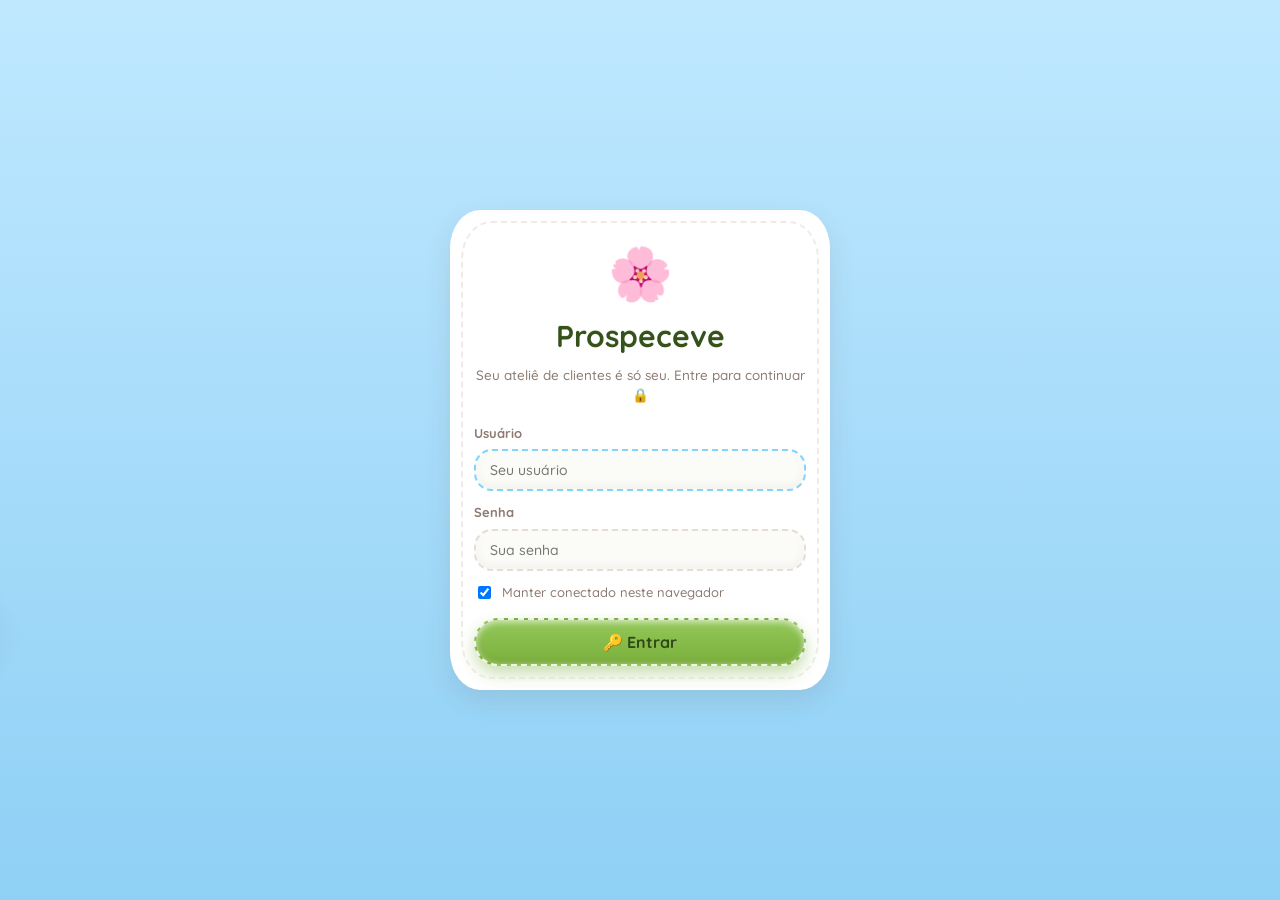
<file: index.html>
<!DOCTYPE html>
<html lang="pt-BR">
<head>
  <meta charset="UTF-8" />
  <meta name="viewport" content="width=device-width, initial-scale=1.0" />
  <meta name="description" content="Prospeceve — CRM fofinho para gestão de clientes, projetos e financeiro de desenvolvimento web." />
  <title>Prospeceve — Seu ateliê de clientes</title>

  <!-- Tipografia arredondada e amigável (carrega da web quando houver internet; há fallback do sistema) -->
  <link rel="preconnect" href="https://fonts.googleapis.com" />
  <link rel="preconnect" href="https://fonts.gstatic.com" crossorigin />
  <link href="https://fonts.googleapis.com/css2?family=Quicksand:wght@400;500;600;700&family=Nunito:wght@400;600;700;800&display=swap" rel="stylesheet" />

  <!-- CSS modular -->
  <link rel="stylesheet" href="css/style.css" />
  <link rel="stylesheet" href="css/components.css" />
  <link rel="stylesheet" href="css/animations.css" />
  <link rel="stylesheet" href="css/responsive.css" />
</head>
<body>

  <!-- ======================= TELA DE LOGIN ======================= -->
  <div id="login-screen" class="login-screen">
    <div class="login-sky">
      <span class="cloud cloud--1"></span>
      <span class="cloud cloud--2"></span>
      <span class="cloud cloud--3"></span>
    </div>
    <form id="login-form" class="login-card cushion" autocomplete="off">
      <div class="login-card__logo">🌸</div>
      <h1 class="login-card__title">Prospeceve</h1>
      <p class="login-card__sub">Seu ateliê de clientes é só seu. Entre para continuar 🔒</p>

      <div class="form-field form-field--full">
        <label for="login-user">Usuário</label>
        <input class="input" id="login-user" name="username" placeholder="Seu usuário" autocomplete="username" required>
      </div>
      <div class="form-field form-field--full">
        <label for="login-pass">Senha</label>
        <input class="input" id="login-pass" name="password" type="password" placeholder="Sua senha" autocomplete="current-password" required>
      </div>

      <label class="login-card__remember">
        <input type="checkbox" id="login-remember" checked> Manter conectado neste navegador
      </label>

      <p class="login-card__error" id="login-error" hidden>🙈 Usuário ou senha incorretos. Tente de novo!</p>

      <button type="submit" class="pill-btn pill-btn--green login-card__submit">🔑 Entrar</button>
    </form>
  </div>

  <!-- ======================= TELA DE CARREGAMENTO ======================= -->
  <div id="loading-screen" class="loading-screen" aria-hidden="true" hidden>
    <div class="loading-sky">
      <span class="cloud cloud--1"></span>
      <span class="cloud cloud--2"></span>
      <span class="cloud cloud--3"></span>
      <span class="cloud cloud--4"></span>
    </div>

    <div class="loading-content">
      <div class="loading-logo">🌸</div>
      <h1 class="loading-title">Prospeceve</h1>
      <p class="loading-message">Preparando seu espaço de trabalho…</p>
      <div class="loading-bar">
        <div class="loading-bar__fill" id="loading-bar-fill"></div>
      </div>
      <span class="loading-percent" id="loading-percent">0%</span>
    </div>
  </div>

  <!-- ======================= APLICAÇÃO ======================= -->
  <div id="app" class="app" hidden>

    <!-- ---------- MENU LATERAL (tecido costurado) ---------- -->
    <aside class="sidebar" id="sidebar" aria-label="Menu principal">
      <div class="sidebar__brand">
        <span class="sidebar__flower">🌷</span>
        <span class="sidebar__brand-name">Prospeceve</span>
        <button type="button" class="sidebar__collapse-btn" id="sidebar-collapse-btn"
          aria-label="Recolher menu" title="Recolher menu">«</button>
      </div>

      <nav class="sidebar__nav" aria-label="Navegação">
        <a class="nav-item" href="#/dashboard" data-route="dashboard">
          <span class="nav-item__icon">🏠</span><span class="nav-item__label">Dashboard</span>
        </a>
        <a class="nav-item" href="#/clientes" data-route="clientes">
          <span class="nav-item__icon">🧵</span><span class="nav-item__label">Clientes</span>
        </a>
        <a class="nav-item" href="#/projetos" data-route="projetos">
          <span class="nav-item__icon">🌼</span><span class="nav-item__label">Projetos</span>
        </a>
        <a class="nav-item" href="#/financeiro" data-route="financeiro">
          <span class="nav-item__icon">🪙</span><span class="nav-item__label">Financeiro</span>
        </a>
        <a class="nav-item" href="#/calendario" data-route="calendario">
          <span class="nav-item__icon">📅</span><span class="nav-item__label">Calendário</span>
        </a>
        <a class="nav-item" href="#/relatorios" data-route="relatorios">
          <span class="nav-item__icon">📋</span><span class="nav-item__label">Relatórios</span>
        </a>
        <a class="nav-item" href="#/arquivos" data-route="arquivos">
          <span class="nav-item__icon">☁️</span><span class="nav-item__label">Arquivos</span>
        </a>
        <a class="nav-item" href="#/configuracoes" data-route="configuracoes">
          <span class="nav-item__icon">⚙️</span><span class="nav-item__label">Configurações</span>
        </a>
      </nav>
    </aside>

    <!-- ---------- CONTEÚDO ---------- -->
    <div class="main">

      <!-- Topo em formato de nuvem -->
      <header class="topbar">
        <button class="icon-btn topbar__menu" id="menu-toggle" aria-label="Abrir menu">☰</button>

        <div class="search">
          <span class="search__icon" aria-hidden="true">🔍</span>
          <input class="search__input" id="global-search" type="search"
                 placeholder="Pesquisar clientes, projetos, cidade…" aria-label="Pesquisar" autocomplete="off" />
          <div class="search__results" id="search-results" hidden></div>
        </div>

        <div class="topbar__actions">
          <button class="pill-btn pill-btn--yellow" id="btn-new-client">
            <span aria-hidden="true">＋</span> Novo cliente
          </button>

          <button class="icon-btn icon-btn--soft" id="btn-notifications" aria-label="Notificações">
            🔔<span class="badge" id="notif-badge" hidden>0</span>
          </button>
          <div class="notif-panel" id="notif-panel" hidden></div>

          <button class="icon-btn icon-btn--soft" id="btn-theme" aria-label="Alternar tema">🌙</button>

          <button class="profile" id="btn-profile" aria-label="Perfil">
            <span class="profile__avatar" id="profile-avatar">EU</span>
            <span class="profile__name" id="profile-name">Você</span>
          </button>
        </div>
      </header>

      <!-- Onde cada tela é injetada pela SPA -->
      <main class="content" id="app-content" tabindex="-1">
        <!-- renderizado por router.js -->
      </main>
    </div>

    <!-- Overlay do menu no mobile -->
    <div class="overlay" id="overlay" hidden></div>
  </div>

  <!-- ---------- Raiz de modais e toasts ---------- -->
  <div id="modal-root"></div>
  <div id="toast-root" class="toast-root" aria-live="polite" aria-atomic="true"></div>

  <!-- ======================= JAVASCRIPT MODULAR (ordem importa) ======================= -->
  <script src="js/utils.js"></script>
  <script src="js/storage.js"></script>
  <script src="js/auth.js"></script>
  <script src="js/notifications.js"></script>
  <script src="js/dashboard.js"></script>
  <script src="js/clients.js"></script>
  <script src="js/projects.js"></script>
  <script src="js/financial.js"></script>
  <script src="js/calendar.js"></script>
  <script src="js/reports.js"></script>
  <script src="js/files.js"></script>
  <script src="js/settings.js"></script>
  <script src="js/router.js"></script>
  <script src="js/app.js"></script>
</body>
</html>
</file>
<file: css/style.css>
/* =====================================================================
   Prospeceve · style.css
   Base, tokens de design, fundo de céu, texturas de feltro,
   layout geral, menu lateral e barra superior (nuvem).
   Estética: plush / felt / kawaii · pastel · costuras · nuvens · flores
   ===================================================================== */

/* ---------------------------------------------------------------
   1. TOKENS  (variáveis de cor, sombra, raio e espaçamento)
   --------------------------------------------------------------- */
:root {
  /* Paleta pastel (baseada na referência) */
  --sky-1:        #cdeeff;
  --sky-2:        #a9def8;
  --cloud:        #fbfbf7;
  --cloud-soft:   #f1f1f1;

  --green:        #8bc34a;
  --green-deep:   #7bb03d;
  --green-felt:   #93c85a;

  /* Cor de destaque (menu lateral, botão principal, barras de progresso).
     Trocável em Configurações → Aparência. Padrão = tema verde. */
  --accent-felt:  var(--green-felt);
  --accent-deep:  var(--green-deep);
  --accent-text:  #2f4a16;
  --accent-text-strong: #35521a;

  --yellow:       #ffd54f;
  --yellow-deep:  #f4c430;
  --yellow-soft:  #fff9c4;

  --pink:         #f48fb1;
  --pink-soft:    #ffd7e6;
  --blue:         #81d4fa;
  --blue-soft:    #d5f0ff;
  --orange:       #ffb877;
  --lilac:        #cbb6f0;

  --brown:        #5d4037;      /* texto principal (linha de costura escura) */
  --ink:          #5d4037;
  --ink-soft:     #8d7a70;
  --line:         #e6ded6;

  /* Sombras acolchoadas */
  --shadow-soft:  0 8px 22px rgba(93, 64, 55, .10);
  --shadow-card:  0 10px 26px rgba(93, 64, 55, .12);
  --shadow-lift:  0 16px 34px rgba(93, 64, 55, .16);
  --shadow-inset: inset 0 2px 6px rgba(255,255,255,.7), inset 0 -3px 8px rgba(93,64,55,.06);

  /* Raios (nada quadrado) */
  --r-sm: 12px;
  --r-md: 18px;
  --r-lg: 26px;
  --r-xl: 34px;
  --r-pill: 999px;

  /* Espaçamento */
  --sp-1: 6px;  --sp-2: 10px; --sp-3: 16px;
  --sp-4: 22px; --sp-5: 30px; --sp-6: 42px;

  --sidebar-w: 236px;
  --topbar-h: 86px;

  --font: 'Quicksand', 'Nunito', 'Poppins', system-ui, -apple-system, "Segoe UI", sans-serif;

  /* Borda "de nuvem": pílula suave e uniforme nos 4 lados, com friso interno pontilhado (bordado) */
  --cloud-radius: 30px / 38px;
  --stitch: 2px dashed var(--line);

  /* Curva de easing fluida, usada nas transições do site inteiro */
  --ease: cubic-bezier(.22, 1, .36, 1);
}

/* Tema escuro suave (ainda fofo, "céu de anoitecer") */
body.theme-dark {
  --sky-1:      #3a4a6b;
  --sky-2:      #556089;
  --cloud:      #3f3552;
  --cloud-soft: #4a4060;
  --ink:        #f4eefb;
  --ink-soft:   #cbbfe0;
  --line:       #5a4f72;
  --brown:      #f4eefb;
  --green:      #86c25a;
  --shadow-soft: 0 8px 22px rgba(0,0,0,.35);
  --shadow-card: 0 10px 26px rgba(0,0,0,.4);
}

/* Temas de cor de destaque — trocáveis em Configurações → Aparência.
   Mudam o menu lateral, o botão principal e as barras de progresso. */
body.theme-accent-pink {
  --accent-felt: #f7b3cf; --accent-deep: #e2789f;
  --accent-text: #7a2b46; --accent-text-strong: #7a2b46;
}
body.theme-accent-blue {
  --accent-felt: #8fd4f5; --accent-deep: #4fa8d8;
  --accent-text: #1c4f66; --accent-text-strong: #1c4f66;
}
body.theme-accent-lilac {
  --accent-felt: #d3b6f0; --accent-deep: #a878d6;
  --accent-text: #4a2e6b; --accent-text-strong: #4a2e6b;
}

/* ---------------------------------------------------------------
   2. RESET LEVE
   --------------------------------------------------------------- */
*, *::before, *::after { box-sizing: border-box; }
html, body { height: 100%; }
body {
  margin: 0;
  font-family: var(--font);
  color: var(--ink);
  font-weight: 500;
  line-height: 1.5;
  -webkit-font-smoothing: antialiased;
  background:
    radial-gradient(1200px 600px at 15% -10%, #ffffff88, transparent 60%),
    linear-gradient(180deg, var(--sky-1) 0%, var(--sky-2) 100%);
  background-attachment: fixed;
  overflow: hidden; /* a rolagem acontece dentro de .content */
}
h1,h2,h3,h4 { margin: 0; font-weight: 700; color: var(--ink); }
button { font-family: inherit; cursor: pointer; }
a { color: inherit; text-decoration: none; }
input, select, textarea { font-family: inherit; }
::-webkit-scrollbar { width: 12px; height: 12px; }
::-webkit-scrollbar-thumb { background: #ffffff9c; border: 3px solid transparent; background-clip: padding-box; border-radius: 999px; }
::-webkit-scrollbar-track { background: transparent; }
:focus-visible { outline: 3px solid var(--blue); outline-offset: 3px; border-radius: 8px; }

/* ---------------------------------------------------------------
   3. LAYOUT
   --------------------------------------------------------------- */
.app { display: flex; height: 100vh; width: 100vw; }
.main { flex: 1; display: flex; flex-direction: column; min-width: 0; height: 100vh; }

.content {
  flex: 1;
  overflow-y: auto;
  padding: var(--sp-4) var(--sp-5) var(--sp-6);
  scroll-behavior: smooth;
}

/* nuvenzinhas decorativas no rodapé de cada tela */
.content::after {
  content: "☁️  🌸  ☁️";
  display: block;
  text-align: center;
  font-size: 20px;
  opacity: .5;
  letter-spacing: 18px;
  padding: var(--sp-5) 0 var(--sp-2);
}

/* ---------------------------------------------------------------
   4. MENU LATERAL  (feltro verde costurado)
   --------------------------------------------------------------- */
.sidebar {
  width: var(--sidebar-w);
  flex-shrink: 0;
  background:
    linear-gradient(180deg, var(--accent-felt), var(--accent-deep));
  border-right: 3px dashed rgba(255,255,255,.55);
  padding: var(--sp-4) var(--sp-3) var(--sp-5);
  display: flex;
  flex-direction: column;
  gap: var(--sp-3);
  box-shadow: var(--shadow-card);
  position: relative;
  z-index: 40;
  transition: width .35s var(--ease), padding .35s var(--ease);
}

.sidebar__brand {
  display: flex; align-items: center; gap: 10px;
  padding: 4px 6px var(--sp-3);
  border-bottom: 2px dashed rgba(255,255,255,.5);
  margin-bottom: var(--sp-2);
}
.sidebar__flower { font-size: 30px; filter: drop-shadow(0 2px 2px rgba(0,0,0,.15)); }
.sidebar__brand-name {
  font-size: 24px; font-weight: 700; color: var(--accent-text-strong);
  text-shadow: 0 1px 0 rgba(255,255,255,.65), 0 -1px 0 rgba(0,0,0,.08);
  white-space: nowrap; overflow: hidden;
  transition: opacity .25s var(--ease);
}
.sidebar__collapse-btn {
  margin-left: auto; flex-shrink: 0;
  width: 26px; height: 26px; border-radius: 50%;
  border: none; background: rgba(255,255,255,.4); color: var(--accent-text-strong);
  font-weight: 700; cursor: pointer; display: grid; place-items: center;
  transition: background .25s var(--ease), transform .25s var(--ease);
}
.sidebar__collapse-btn:hover { background: rgba(255,255,255,.7); }

/* ---------- Modo compacto (menu recolhido, só ícones) ---------- */
.app.sidebar-compact .sidebar { width: 82px; padding-left: var(--sp-2); padding-right: var(--sp-2); }
.app.sidebar-compact .sidebar__brand { justify-content: center; }
.app.sidebar-compact .sidebar__brand-name,
.app.sidebar-compact .nav-item__label { display: none; }
.app.sidebar-compact .sidebar__collapse-btn { margin-left: 0; transform: rotate(180deg); }
.app.sidebar-compact .nav-item { justify-content: center; padding: 12px; }
.app.sidebar-compact .nav-item__icon { margin: 0; }

.sidebar__nav { display: flex; flex-direction: column; gap: 10px; flex: 1; }

.nav-item {
  display: flex; align-items: center; gap: 12px;
  padding: 12px 16px;
  border-radius: var(--r-pill);
  color: var(--accent-text-strong);
  font-weight: 600; font-size: 16px;
  background: rgba(255,255,255,.14);
  border: 2px dashed transparent;
  transition: transform .35s var(--ease), background .35s var(--ease), box-shadow .35s var(--ease), border-color .35s var(--ease);
}
.nav-item__icon {
  font-size: 20px;
  width: 30px; height: 30px;
  display: grid; place-items: center;
  background: #ffffffcc;
  border-radius: 50%;
  box-shadow: 0 3px 6px rgba(0,0,0,.12);
  flex-shrink: 0;
}
.nav-item:hover {
  background: rgba(255,255,255,.32);
  border-color: rgba(255,255,255,.6);
  transform: translateX(4px);
}
.nav-item.is-active {
  background: linear-gradient(180deg, var(--yellow), var(--yellow-deep));
  color: #6a4b00;
  border: 2px dashed #fff;
  box-shadow: 0 8px 16px rgba(244,196,48,.45), var(--shadow-inset);
  transform: translateX(2px);
}

.sidebar__foot { text-align: center; font-size: 22px; letter-spacing: 6px; opacity: .85; }

/* ---------------------------------------------------------------
   5. BARRA SUPERIOR  (nuvem branca acolchoada)
   --------------------------------------------------------------- */
.topbar {
  height: var(--topbar-h);
  flex-shrink: 0;
  margin: var(--sp-3) var(--sp-4) 0;
  padding: 0 var(--sp-4);
  display: flex; align-items: center; gap: var(--sp-3);
  background: var(--cloud);
  border: 7px solid #fff;
  border-radius: var(--cloud-radius);
  box-shadow: var(--shadow-card);
  position: relative;
}
.topbar::after {
  content: "";
  position: absolute; inset: 9px;
  border: var(--stitch); border-radius: inherit;
  opacity: .75; pointer-events: none;
}
.topbar__menu { display: none; }

.search { position: relative; flex: 1; max-width: 560px; }
.search__icon {
  position: absolute; left: 18px; top: 50%; transform: translateY(-50%);
  font-size: 16px; opacity: .6;
}
.search__input {
  width: 100%; height: 48px;
  padding: 0 18px 0 44px;
  border-radius: var(--r-pill);
  border: 2px dashed var(--line);
  background: var(--cloud-soft);
  color: var(--ink); font-size: 15px; font-weight: 500;
  box-shadow: var(--shadow-inset);
  transition: border-color .3s var(--ease), box-shadow .3s var(--ease);
}
.search__input::placeholder { color: var(--ink-soft); }
.search__input:focus { outline: none; border-color: var(--blue); }
.search__results {
  position: absolute; top: 56px; left: 0; right: 0;
  background: var(--cloud); border: 5px solid #fff;
  border-radius: 22px; box-shadow: var(--shadow-lift);
  padding: 8px; z-index: 60; max-height: 360px; overflow-y: auto;
}
.search__result {
  display: flex; align-items: center; gap: 10px;
  padding: 10px 12px; border-radius: var(--r-sm); cursor: pointer;
}
.search__result:hover { background: var(--blue-soft); }
.search__result small { color: var(--ink-soft); margin-left: auto; }

.topbar__actions { display: flex; align-items: center; gap: 10px; margin-left: auto; }

.profile {
  display: flex; align-items: center; gap: 10px;
  padding: 6px 14px 6px 6px;
  border-radius: var(--r-pill);
  background: var(--cloud-soft);
  border: 2px dashed var(--line);
  box-shadow: var(--shadow-soft);
  transition: transform .3s var(--ease);
}
.profile:hover { transform: translateY(-2px); }
.profile__avatar {
  width: 40px; height: 40px; border-radius: 50%;
  background: linear-gradient(180deg, var(--pink), #e56f95);
  color: #fff; font-weight: 700; font-size: 14px;
  display: grid; place-items: center;
  box-shadow: 0 3px 8px rgba(0,0,0,.15);
}
.profile__name { font-weight: 600; font-size: 14px; }

/* Painel de notificações */
.notif-panel {
  position: absolute; top: calc(var(--topbar-h) - 6px); right: 120px;
  width: 340px; max-height: 420px; overflow-y: auto;
  background: var(--cloud); border: 5px solid #fff;
  border-radius: 24px; box-shadow: var(--shadow-lift);
  padding: 10px; z-index: 70;
}
.notif-panel h4 { padding: 6px 8px 10px; }
.notif-item {
  display: flex; gap: 10px; align-items: flex-start;
  padding: 10px 12px; border-radius: var(--r-sm);
  background: var(--cloud-soft); margin-bottom: 8px;
}
.notif-item__ico { font-size: 18px; }
.notif-item__txt { font-size: 13px; }
.notif-item__txt small { display: block; color: var(--ink-soft); margin-top: 2px; }
.notif-empty { text-align: center; color: var(--ink-soft); padding: 24px 8px; }

/* Overlay (mobile) */
.overlay {
  position: fixed; inset: 0; background: rgba(93,64,55,.35);
  z-index: 39; backdrop-filter: blur(1px);
}

/* Utilidades */
.hidden { display: none !important; }
[hidden] { display: none !important; }
</file>
<file: css/components.css>
/* =====================================================================
   Prospeceve · components.css
   Componentes reutilizáveis: cartões-almofada, botões costurados,
   formulários, modais, tabelas, badges de status, timeline, checklist.
   ===================================================================== */

/* ---------- Cabeçalho de página ---------- */
.page-head {
  display: flex; align-items: center; gap: 14px;
  margin: var(--sp-4) 0 var(--sp-4);
  flex-wrap: wrap;
}
.page-head__title { font-size: 28px; display: flex; align-items: center; gap: 10px; text-shadow: 0 1px 0 rgba(255,255,255,.7), 0 -1px 0 rgba(93,64,55,.10); }
.page-head__sub { color: var(--ink-soft); font-size: 14px; margin-top: 2px; }
.page-head__spacer { flex: 1; }

/* ---------- Cartão-almofada (base plush) ---------- */
.cushion {
  position: relative;
  background: rgba(255,255,255,.28);
  backdrop-filter: blur(10px);
  -webkit-backdrop-filter: blur(10px);
  border: 2px solid rgba(255,255,255,.55);
  border-radius: var(--cloud-radius);
  box-shadow: var(--shadow-card);
  padding: var(--sp-4);
  transition: background .45s var(--ease), border-color .45s var(--ease),
              box-shadow .45s var(--ease), transform .45s var(--ease);
}
.cushion:hover {
  background: #fff;
  border-color: #fff;
  box-shadow: var(--shadow-lift);
}
/* costura interna pontilhada em volta (efeito bordado) */
.cushion::after {
  content: ""; position: absolute; inset: 9px;
  border: var(--stitch); border-radius: inherit;
  opacity: .6;
  pointer-events: none;
  transition: opacity .45s var(--ease);
}
.cushion:hover::after { opacity: .8; }
.cushion--flat::after { display: none; }

/* Título de seção estilo "nuvem" */
.section-title {
  display: flex; align-items: center; gap: 12px;
  font-size: 20px; margin-bottom: var(--sp-3);
  text-shadow: 0 1px 0 rgba(255,255,255,.7), 0 -1px 0 rgba(93,64,55,.10);
}
.section-title .count-pill {
  margin-left: auto;
  background: var(--yellow); color: #6a4b00;
  border-radius: var(--r-pill); padding: 3px 12px;
  font-size: 14px; font-weight: 700;
  box-shadow: var(--shadow-inset);
}

/* ---------- Grades ---------- */
.grid { display: grid; gap: var(--sp-3); }
.grid--stats { grid-template-columns: repeat(4, 1fr); }
.grid--2 { grid-template-columns: repeat(2, 1fr); }
.grid--3 { grid-template-columns: repeat(3, 1fr); }
.grid--cards { grid-template-columns: repeat(auto-fill, minmax(280px, 1fr)); }

/* ---------- Cartão de estatística ---------- */
.stat {
  position: relative; overflow: visible;
  background: rgba(255,255,255,.26);
  backdrop-filter: blur(10px);
  -webkit-backdrop-filter: blur(10px);
  border-radius: var(--cloud-radius);
  padding: 20px 20px 18px;
  box-shadow: var(--shadow-card);
  border: 2px solid rgba(255,255,255,.55);
  transition: background .45s var(--ease), border-color .45s var(--ease),
              transform .45s var(--ease), box-shadow .45s var(--ease);
}
.stat::after {
  content: ""; position: absolute; inset: 8px;
  border: var(--stitch); border-radius: inherit;
  opacity: .55; pointer-events: none;
  transition: opacity .45s var(--ease);
}
.stat:hover {
  background: #fff; border-color: #fff;
  transform: translateY(-4px); box-shadow: var(--shadow-lift);
}
.stat:hover::after { opacity: .75; }
.stat__ico {
  width: 46px; height: 46px; border-radius: 50%;
  display: grid; place-items: center; font-size: 22px;
  box-shadow: 0 4px 10px rgba(0,0,0,.12), var(--shadow-inset);
  margin-bottom: 10px;
}
.stat__value { font-size: 28px; font-weight: 700; line-height: 1; }
.stat__label { color: var(--ink-soft); font-size: 13px; margin-top: 6px; font-weight: 600; }
.stat--green  .stat__ico { background: var(--green); }
.stat--yellow .stat__ico { background: var(--yellow); }
.stat--pink   .stat__ico { background: var(--pink); }
.stat--blue   .stat__ico { background: var(--blue); }
.stat--orange .stat__ico { background: var(--orange); }
.stat--lilac  .stat__ico { background: var(--lilac); }

/* ---------- Botões ---------- */
.pill-btn {
  display: inline-flex; align-items: center; gap: 8px;
  border: 2px dashed rgba(255,255,255,.85);
  border-radius: var(--r-pill);
  padding: 11px 20px; font-weight: 700; font-size: 14px;
  color: #6a4b00; background: linear-gradient(180deg, var(--yellow), var(--yellow-deep));
  box-shadow: 0 8px 16px rgba(244,196,48,.4), var(--shadow-inset);
  transition: transform .3s var(--ease), box-shadow .3s var(--ease), filter .3s var(--ease);
  position: relative; overflow: hidden;
}
.pill-btn:hover { transform: translateY(-2px); filter: brightness(1.03); }
.pill-btn:active { transform: translateY(1px) scale(.98); }
.pill-btn--green { background: linear-gradient(180deg, var(--accent-felt), var(--accent-deep)); color: var(--accent-text); box-shadow: 0 8px 16px rgba(123,176,61,.4), var(--shadow-inset); }
.pill-btn--pink  { background: linear-gradient(180deg, var(--pink), #e56f95); color:#fff; box-shadow: 0 8px 16px rgba(244,143,177,.4), var(--shadow-inset); }
.pill-btn--blue  { background: linear-gradient(180deg, var(--blue), #59bfef); color:#0c4f6b; box-shadow: 0 8px 16px rgba(129,212,250,.4), var(--shadow-inset); }
.pill-btn--ghost { background: var(--cloud); color: var(--ink); border: 2px dashed var(--line); box-shadow: var(--shadow-soft); }
.pill-btn--sm { padding: 8px 14px; font-size: 13px; }
.pill-btn--danger { background: linear-gradient(180deg,#ff9a9a,#f27272); color:#fff; box-shadow: 0 8px 16px rgba(242,114,114,.4), var(--shadow-inset); }

.icon-btn {
  width: 48px; height: 48px; border-radius: 50%;
  display: grid; place-items: center; font-size: 20px;
  border: 2px dashed var(--line); background: var(--cloud);
  box-shadow: var(--shadow-soft); position: relative;
  transition: transform .3s var(--ease);
  color: var(--ink);
}
.icon-btn:hover { transform: translateY(-2px); }
.icon-btn:active { transform: scale(.94); }
.icon-btn--soft { background: var(--cloud-soft); }

.badge {
  position: absolute; top: -4px; right: -4px;
  min-width: 20px; height: 20px; padding: 0 5px;
  background: var(--pink); color: #fff; font-size: 11px; font-weight: 700;
  border-radius: 999px; display: grid; place-items: center;
  border: 2px solid var(--cloud);
}

/* ---------- Badges de status ---------- */
.status {
  display: inline-flex; align-items: center; gap: 5px;
  padding: 4px 12px; border-radius: var(--r-pill);
  font-size: 12px; font-weight: 700;
  border: 2px dashed transparent;
}
.status--novo        { background: var(--blue-soft);  color:#1c6f96; }
.status--contato     { background: #e5e0ff;           color:#5a4bb0; }
.status--negociacao  { background: var(--yellow-soft);color:#9a7b00; }
.status--proposta    { background: #ffe6cc;           color:#b56a1a; }
.status--aceita      { background: #d9f2c4;           color:#4c7a1e; }
.status--recusada    { background: #ffd7d7;           color:#b23c3c; }
.status--producao    { background: #d5f0ff;           color:#1c6f96; }
.status--conteudo    { background: #fff0d0;           color:#a07400; }
.status--aprovacao   { background: #eadcff;           color:#6a44c0; }
.status--publicado   { background: #d9f2c4;           color:#4c7a1e; }
.status--finalizado  { background: var(--green);      color:#2f4a16; }
.status--perdido     { background: #e9e2dd;           color:#7a6a60; }

.status--pago        { background:#d9f2c4; color:#4c7a1e; }
.status--pendente    { background:var(--yellow-soft); color:#9a7b00; }
.status--atrasado    { background:#ffd7d7; color:#b23c3c; }

/* ---------- Tabelas ---------- */
.table-wrap { overflow-x: auto; }
.p-table { width: 100%; border-collapse: separate; border-spacing: 0 8px; }
.p-table th {
  text-align: left; font-size: 12px; color: var(--ink-soft);
  text-transform: uppercase; letter-spacing: .04em; padding: 4px 14px; font-weight: 700;
}
.p-table td {
  background: var(--cloud); padding: 14px;
  border-top: 2px dashed var(--line); border-bottom: 2px dashed var(--line);
  font-size: 14px; vertical-align: middle;
}
.p-table tr td:first-child { border-left: 2px dashed var(--line); border-radius: var(--r-md) 0 0 var(--r-md); }
.p-table tr td:last-child  { border-right: 2px dashed var(--line); border-radius: 0 var(--r-md) var(--r-md) 0; }
.p-table tbody tr { transition: transform .25s var(--ease), background .25s var(--ease); }
.p-table tbody tr:hover td { background: var(--blue-soft); }
.row-actions { display: flex; gap: 6px; justify-content: flex-end; }
.mini-btn {
  border: 2px dashed var(--line); background: var(--cloud-soft);
  border-radius: var(--r-pill); padding: 5px 12px; font-size: 12px; font-weight: 700;
  color: var(--ink); transition: transform .25s var(--ease), background .25s var(--ease);
}
.mini-btn:hover { transform: translateY(-1px); background: var(--yellow-soft); }
.mini-btn--danger:hover { background:#ffd7d7; }

/* ---------- Cartão de cliente / projeto ---------- */
.entity-card {
  position: relative;
  background: rgba(255,255,255,.26);
  backdrop-filter: blur(10px);
  -webkit-backdrop-filter: blur(10px);
  border: 2px solid rgba(255,255,255,.55); border-radius: var(--cloud-radius);
  padding: var(--sp-3); box-shadow: var(--shadow-card);
  transition: background .45s var(--ease), border-color .45s var(--ease),
              transform .45s var(--ease), box-shadow .45s var(--ease);
  display: flex; flex-direction: column; gap: 10px;
}
.entity-card::after {
  content: ""; position: absolute; inset: 8px;
  border: var(--stitch); border-radius: inherit;
  opacity: .55; pointer-events: none;
  transition: opacity .45s var(--ease);
}
.entity-card:hover {
  background: #fff; border-color: #fff;
  transform: translateY(-4px); box-shadow: var(--shadow-lift);
}
.entity-card:hover::after { opacity: .75; }
.entity-card__top { display: flex; align-items: center; gap: 12px; }
.entity-card__avatar {
  width: 48px; height: 48px; border-radius: 50%; flex-shrink: 0;
  display: grid; place-items: center; font-weight: 700; color:#fff; font-size: 16px;
  background: linear-gradient(180deg, var(--blue), #59bfef);
  box-shadow: var(--shadow-inset);
}
.entity-card__name { font-weight: 700; font-size: 16px; }
.entity-card__meta { color: var(--ink-soft); font-size: 13px; }
.entity-card__row { display: flex; align-items: center; gap: 8px; font-size: 13px; color: var(--ink-soft); }
.entity-card__foot { display:flex; align-items:center; gap:8px; margin-top: auto; padding-top: 6px; }
.entity-card__bar { flex:1; }

/* ---------- Barra de progresso ---------- */
.pbar { height: 14px; border-radius: 999px; background: var(--cloud-soft);
  box-shadow: var(--shadow-inset); overflow: hidden; }
.pbar__fill { height: 100%; border-radius: 999px;
  background: linear-gradient(90deg, var(--accent-felt), var(--accent-deep)); transition: width .5s ease; }
.pbar--blue   .pbar__fill { background: linear-gradient(90deg,#8ed6f8,var(--blue)); }
.pbar--yellow .pbar__fill { background: linear-gradient(90deg,#ffe27a,var(--yellow)); }
.pbar--pink   .pbar__fill { background: linear-gradient(90deg,#ffb0cd,var(--pink)); }
.progress-row { display:flex; align-items:center; gap: 12px; margin-bottom: 12px; }
.progress-row__label { width: 170px; font-size: 14px; font-weight: 600; }
.progress-row__pct { width: 48px; text-align: right; font-weight: 700; }

/* ---------- Toolbar de filtros ---------- */
.toolbar { display: flex; gap: 10px; flex-wrap: wrap; align-items: center; margin-bottom: var(--sp-3); }
.field-inline { display: flex; align-items: center; gap: 6px; }
.select, .input, .textarea {
  border: 2px dashed var(--line); border-radius: var(--r-md);
  background: var(--cloud); color: var(--ink); font-size: 14px; font-weight: 500;
  padding: 10px 14px; box-shadow: var(--shadow-inset);
}
.select:focus, .input:focus, .textarea:focus { outline: none; border-color: var(--blue); }
.textarea { width: 100%; min-height: 84px; resize: vertical; }

/* ---------- Formulários / Modal ---------- */
.modal-backdrop {
  position: fixed; inset: 0; z-index: 100;
  background: rgba(93,64,55,.34); backdrop-filter: blur(2px);
  display: grid; place-items: center; padding: 20px;
}
.modal {
  position: relative;
  width: min(760px, 100%); max-height: 90vh; overflow-y: auto;
  background: var(--cloud);
  border-radius: var(--cloud-radius); border: 7px solid #fff;
  box-shadow: var(--shadow-lift); padding: var(--sp-4) var(--sp-5) var(--sp-5);
}
.modal--wide { width: min(940px, 100%); }
.modal__head { display: flex; align-items: center; gap: 10px; margin-bottom: var(--sp-3); }
.modal__title { font-size: 22px; text-shadow: 0 1px 0 rgba(255,255,255,.7), 0 -1px 0 rgba(93,64,55,.10); }
.modal__close {
  margin-left: auto; width: 40px; height: 40px; border-radius: 50%;
  border: 2px dashed var(--line); background: var(--cloud-soft); font-size: 18px;
}
.modal__close:hover { background: #ffd7d7; }

.form-grid { display: grid; grid-template-columns: repeat(2, 1fr); gap: 14px; }
.form-grid--3 { grid-template-columns: repeat(3, 1fr); }
.form-field { display: flex; flex-direction: column; gap: 6px; }
.form-field label { font-size: 13px; font-weight: 700; color: var(--ink-soft); }
.form-field .input, .form-field .select, .form-field .textarea { width: 100%; }
.form-field--full { grid-column: 1 / -1; }
.form-actions { display: flex; gap: 10px; justify-content: flex-end; margin-top: var(--sp-4); }
.form-subtitle { grid-column: 1/-1; font-weight: 700; color: var(--ink); margin-top: 8px;
  display:flex; align-items:center; gap: 8px; }

/* ---------- Timeline de projeto ---------- */
.timeline { display: flex; flex-direction: column; gap: 4px; }
.tl-step {
  display: grid; grid-template-columns: 34px 1fr auto; gap: 12px; align-items: center;
  padding: 12px 14px; border-radius: var(--r-md);
  background: var(--cloud); border: 2px dashed var(--line); margin-bottom: 8px;
}
.tl-step__dot {
  width: 30px; height: 30px; border-radius: 50%;
  display: grid; place-items: center; font-size: 15px;
  background: var(--cloud-soft); box-shadow: var(--shadow-inset);
}
.tl-step.is-done  .tl-step__dot { background: var(--green); color:#fff; }
.tl-step.is-doing .tl-step__dot { background: var(--yellow); }
.tl-step__name { font-weight: 700; }
.tl-step__meta { font-size: 12px; color: var(--ink-soft); }

/* ---------- Checklist ---------- */
.check-grid { display: grid; grid-template-columns: repeat(auto-fill, minmax(190px,1fr)); gap: 10px; }
.check-item {
  display: flex; align-items: center; gap: 10px;
  padding: 10px 14px; border-radius: var(--r-md);
  background: var(--cloud-soft); border: 2px dashed var(--line);
  cursor: pointer; user-select: none; transition: background .3s var(--ease);
}
.check-item:hover { background: var(--blue-soft); }
.check-item.is-done { background: #eaf7dd; border-color: var(--green); }
.check-box {
  width: 24px; height: 24px; border-radius: 8px; flex-shrink: 0;
  border: 2px dashed var(--ink-soft); display: grid; place-items: center;
  font-size: 14px; color: #fff; background: var(--cloud);
}
.check-item.is-done .check-box { background: var(--green); border-style: solid; border-color: var(--green); }

/* ---------- Estado vazio ---------- */
.empty {
  text-align: center; padding: var(--sp-6) var(--sp-4); color: var(--ink-soft);
}
.empty__emoji { font-size: 52px; display: block; margin-bottom: 10px; }
.empty__title { font-size: 18px; color: var(--ink); font-weight: 700; margin-bottom: 6px; }

/* ---------- Detalhe / ficha ---------- */
.detail-grid { display: grid; grid-template-columns: 300px 1fr; gap: var(--sp-3); align-items: start; }
.info-list { display: grid; gap: 10px; }
.info-list__row { display: flex; gap: 10px; font-size: 14px; }
.info-list__row b { color: var(--ink-soft); min-width: 128px; font-weight: 700; }
.tabs { display: flex; gap: 8px; margin-bottom: var(--sp-3); flex-wrap: wrap; }
.tab {
  padding: 8px 16px; border-radius: var(--r-pill); font-weight: 700; font-size: 14px;
  background: var(--cloud); border: 2px dashed var(--line); color: var(--ink-soft);
}
.tab.is-active { background: var(--yellow); color:#6a4b00; box-shadow: var(--shadow-inset); }

/* Chips */
.chip { display:inline-flex; align-items:center; gap:6px; background: var(--cloud-soft);
  border:2px dashed var(--line); border-radius: var(--r-pill); padding: 4px 12px; font-size:12px; font-weight:700; }

/* ---------- Toasts ---------- */
.toast-root { position: fixed; bottom: 22px; right: 22px; z-index: 200; display:flex; flex-direction:column; gap:10px; }
.toast {
  background: var(--cloud); border: 2px dashed var(--line);
  border-radius: var(--r-md); box-shadow: var(--shadow-lift);
  padding: 12px 18px; font-weight: 600; display:flex; align-items:center; gap:10px;
  min-width: 240px;
}
.toast--ok    { border-color: var(--green); }
.toast--info  { border-color: var(--blue); }
.toast--warn  { border-color: var(--yellow-deep); }
.toast--error { border-color: #f27272; }

/* Calendário */
.cal-head { display:flex; align-items:center; gap: 12px; margin-bottom: var(--sp-3); }
.cal-grid { display: grid; grid-template-columns: repeat(7, 1fr); gap: 8px; }
.cal-dow { text-align:center; font-weight:700; font-size:12px; color: var(--ink-soft); padding: 4px; }
.cal-cell {
  min-height: 92px; border-radius: var(--r-md); background: var(--cloud);
  border: 2px dashed var(--line); padding: 8px; display:flex; flex-direction:column; gap: 4px;
}
.cal-cell.is-out { opacity: .4; }
.cal-cell.is-today { border-color: var(--pink); box-shadow: 0 0 0 2px var(--pink-soft) inset; }
.cal-cell__num { font-weight: 700; font-size: 13px; }
.cal-event { font-size: 11px; font-weight: 700; padding: 2px 6px; border-radius: 8px;
  background: var(--blue-soft); color:#1c6f96; overflow:hidden; text-overflow:ellipsis; white-space:nowrap; }
.cal-event--pay { background: var(--yellow-soft); color:#9a7b00; }
.cal-event--del { background:#d9f2c4; color:#4c7a1e; }
.cal-event--fup { background: var(--pink-soft); color:#b23c73; }

/* ---------- Dashboard: quadros arrastáveis e redimensionáveis ---------- */
.dash-grid {
  display: grid;
  grid-template-columns: repeat(12, 1fr);
  grid-auto-rows: 20px;
  gap: 16px;
  margin-top: 4px;
}
.dash-widget {
  min-width: 0; min-height: 0;
  display: flex; flex-direction: column;
}
.dash-widget__head {
  display: flex; align-items: center; gap: 8px;
  margin: -2px 0 8px; cursor: grab; user-select: none;
  font-weight: 700; font-size: 14px; color: var(--ink);
}
.dash-widget__head:active { cursor: grabbing; }
.dash-widget__drag { opacity: .45; font-size: 14px; }
.dash-widget__remove {
  margin-left: auto; border: none; background: none; cursor: pointer;
  opacity: .4; font-size: 13px; padding: 2px 4px; border-radius: 6px;
  transition: opacity .2s var(--ease), background .2s var(--ease);
}
.dash-widget__remove:hover { opacity: 1; background: #ffd7d7; }
.dash-widget__body { flex: 1; min-height: 0; overflow: auto; }
.dash-widget__resize {
  position: absolute; right: 6px; bottom: 6px; width: 18px; height: 18px;
  cursor: nwse-resize; opacity: .3; z-index: 2;
  background:
    linear-gradient(135deg, transparent 0 40%, var(--ink-soft) 40% 46%, transparent 46% 60%, var(--ink-soft) 60% 66%, transparent 66%);
  transition: opacity .2s var(--ease);
}
.dash-widget__resize:hover { opacity: .8; }
.dash-widget.is-dragging { opacity: .45; }
.dash-widget.is-drop-target { outline: 3px dashed var(--blue); outline-offset: 3px; border-radius: var(--cloud-radius); }
.dash-widget.is-resizing, .dash-widget.is-resizing * { transition: none !important; }

/* variação compacta dos quadros de estatística dentro do sistema de widgets */
.dash-widget .stat { height: 100%; margin: 0; }
.dash-widget .cushion { height: 100%; margin: 0; box-sizing: border-box; }

.dash-add-btn {
  display: flex; flex-direction: column; align-items: center; justify-content: center;
  gap: 6px; height: 100%; min-height: 120px;
  border: 2px dashed var(--line); border-radius: var(--cloud-radius);
  background: rgba(255,255,255,.15); color: var(--ink-soft);
  font-weight: 700; cursor: pointer;
  transition: background .3s var(--ease), border-color .3s var(--ease), color .3s var(--ease);
}
.dash-add-btn:hover { background: #fff; border-color: var(--blue); color: var(--ink); }
.dash-add-btn__ico { font-size: 26px; }

/* modal de escolha de widgets */
.widget-picker { display: grid; grid-template-columns: repeat(2, 1fr); gap: 10px; margin-top: 6px; }
.widget-pick {
  display: flex; align-items: center; gap: 10px;
  padding: 12px; border-radius: var(--r-md); border: 2px dashed var(--line);
  background: var(--cloud-soft); cursor: pointer; text-align: left;
  transition: background .2s var(--ease), transform .2s var(--ease);
}
.widget-pick:hover { background: #fff; transform: translateY(-2px); }
.widget-pick__ico { font-size: 22px; }
.widget-pick__label { font-weight: 700; font-size: 13.5px; }
.widget-pick__desc { font-size: 11.5px; color: var(--ink-soft); }

@media (max-width: 900px) {
  .dash-grid { grid-template-columns: repeat(4, 1fr); }
  .dash-widget { grid-column: 1 / -1 !important; }
  .dash-widget__resize, .dash-widget__drag { display: none; }
  .dash-widget__head { cursor: default; }
}

/* ---------- Seletor de cor de destaque (accent) ---------- */
.accent-swatch {
  display: flex; align-items: center; gap: 8px;
  padding: 8px 14px 8px 8px; border-radius: var(--r-pill);
  border: 2px solid transparent; background: var(--cloud-soft);
  font-weight: 700; font-size: 13.5px; color: var(--ink); cursor: pointer;
  transition: border-color .25s var(--ease), transform .25s var(--ease);
}
.accent-swatch:hover { transform: translateY(-2px); }
.accent-swatch.is-active { border-color: var(--swatch-color); background: #fff; }
.accent-swatch__dot {
  width: 20px; height: 20px; border-radius: 50%;
  background: var(--swatch-color); box-shadow: 0 2px 4px rgba(0,0,0,.2);
}

/* ---------- Ações rápidas (widget do dashboard) ---------- */
.quick-actions { display: flex; flex-direction: column; gap: 10px; }
.quick-action {
  display: flex; align-items: center; gap: 12px;
  padding: 14px 16px; border-radius: var(--r-md); border: none;
  font-weight: 700; font-size: 15px; color: #2f4a16; cursor: pointer;
  transition: transform .25s var(--ease), box-shadow .25s var(--ease);
  box-shadow: var(--shadow-soft);
}
.quick-action:hover { transform: translateY(-2px) scale(1.01); box-shadow: var(--shadow-lift); }
.quick-action__ico {
  width: 34px; height: 34px; border-radius: 50%; background: #ffffffb0;
  display: grid; place-items: center; font-size: 17px; flex-shrink: 0;
}
.quick-action--green  { background: linear-gradient(180deg, var(--green), var(--green-deep)); }
.quick-action--blue   { background: linear-gradient(180deg, var(--blue), #59bfef); color: #10475e; }
.quick-action--yellow { background: linear-gradient(180deg, var(--yellow), var(--yellow-deep)); color: #6a4b00; }
</file>
<file: css/animations.css>
/* =====================================================================
   Prospeceve · animations.css
   Tela de carregamento, nuvens flutuando e micro-animações (só CSS).
   ===================================================================== */

/* ---------- Tela de carregamento ---------- */
.loading-screen {
  position: fixed; inset: 0; z-index: 500;
  display: grid; place-items: center;
  background: linear-gradient(180deg, #bfe8ff 0%, #8fd0f5 100%);
  overflow: hidden;
  transition: opacity .6s ease, visibility .6s ease;
}
.loading-screen.is-hidden { opacity: 0; visibility: hidden; }

.loading-sky { position: absolute; inset: 0; }
.cloud {
  position: absolute; display: block;
  width: 160px; height: 60px; background: #fff; border-radius: 60px;
  filter: drop-shadow(0 10px 16px rgba(0,0,0,.08));
  opacity: .95;
}
.cloud::before, .cloud::after {
  content: ""; position: absolute; background: #fff; border-radius: 50%;
}
.cloud::before { width: 70px; height: 70px; top: -30px; left: 24px; }
.cloud::after  { width: 96px; height: 96px; top: -46px; right: 24px; }
.cloud--1 { top: 16%;  left: -180px; transform: scale(1);   animation: drift 26s linear infinite; }
.cloud--2 { top: 42%;  left: -180px; transform: scale(.7);  animation: drift 34s linear infinite 4s; }
.cloud--3 { top: 66%;  left: -180px; transform: scale(1.2); animation: drift 30s linear infinite 8s; }
.cloud--4 { top: 82%;  left: -180px; transform: scale(.6);  animation: drift 22s linear infinite 2s; }

@keyframes drift { to { left: 110%; } }

.loading-content { position: relative; text-align: center; z-index: 2; animation: pop .6s ease both; }
.loading-logo { font-size: 78px; animation: bob 2.4s ease-in-out infinite; filter: drop-shadow(0 6px 6px rgba(0,0,0,.12)); }
.loading-title {
  font-size: 46px; color: #35521a; margin-top: 4px;
  text-shadow: 0 2px 0 rgba(255,255,255,.6);
}
.loading-message { color: #3a5f75; font-weight: 600; margin: 6px 0 22px; }
.loading-bar {
  width: 280px; height: 18px; margin: 0 auto;
  background: #ffffff8c; border-radius: 999px; overflow: hidden;
  box-shadow: inset 0 2px 6px rgba(0,0,0,.12); border: 2px dashed #ffffff;
}
.loading-bar__fill {
  height: 100%; width: 0%; border-radius: 999px;
  background: linear-gradient(90deg, #8ed6f8, #59bfef);
  transition: width .3s ease;
}
.loading-percent { display: inline-block; margin-top: 8px; color: #3a5f75; font-weight: 700; }

@keyframes bob { 0%,100% { transform: translateY(0); } 50% { transform: translateY(-10px); } }
@keyframes pop { from { transform: scale(.9); opacity: 0; } to { transform: scale(1); opacity: 1; } }
@keyframes shake {
  0%, 100% { transform: translateX(0); }
  20% { transform: translateX(-8px); }
  40% { transform: translateX(7px); }
  60% { transform: translateX(-5px); }
  80% { transform: translateX(3px); }
}

/* ---------- Tela de login ---------- */
.login-screen {
  position: fixed; inset: 0; z-index: 600;
  display: grid; place-items: center;
  background: linear-gradient(180deg, #bfe8ff 0%, #8fd0f5 100%);
  overflow: hidden;
  transition: opacity .5s var(--ease), visibility .5s var(--ease);
}
.login-screen.is-hidden { opacity: 0; visibility: hidden; pointer-events: none; }
.login-sky { position: absolute; inset: 0; }
.login-card {
  position: relative; z-index: 2;
  width: min(380px, 88vw);
  text-align: center;
  animation: pop .5s var(--ease) both;
  background: #fff !important; /* sempre opaco, mesmo com o hover-transparente do .cushion */
}
.login-card__logo { font-size: 52px; animation: bob 2.4s ease-in-out infinite; }
.login-card__title {
  font-size: 30px; color: #35521a; margin-top: 2px;
  text-shadow: 0 1px 0 rgba(255,255,255,.7), 0 -1px 0 rgba(93,64,55,.10);
}
.login-card__sub { color: var(--ink-soft); font-size: 13.5px; margin: 6px 0 18px; }
.login-card .form-field { text-align: left; margin-bottom: 12px; }
.login-card__remember {
  display: flex; align-items: center; gap: 8px;
  font-size: 13px; color: var(--ink-soft); margin: 4px 0 16px; cursor: pointer;
}
.login-card__error {
  background: #ffe3e3; color: #b23b3b; border-radius: var(--r-sm);
  padding: 8px 10px; font-size: 13px; font-weight: 600; margin-bottom: 12px;
}
.login-card__submit { width: 100%; justify-content: center; font-size: 16px; padding: 12px; }

/* ---------- Entrada de telas ---------- */
.fade-in { animation: fadeIn .4s ease both; }
.rise-in { animation: riseIn .45s cubic-bezier(.2,.8,.2,1) both; }
@keyframes fadeIn { from { opacity: 0; } to { opacity: 1; } }
@keyframes riseIn { from { opacity: 0; transform: translateY(14px); } to { opacity: 1; transform: none; } }

/* stagger leve para cartões */
.stagger > * { animation: riseIn .45s cubic-bezier(.2,.8,.2,1) both; }
.stagger > *:nth-child(1){ animation-delay: .02s; }
.stagger > *:nth-child(2){ animation-delay: .06s; }
.stagger > *:nth-child(3){ animation-delay: .10s; }
.stagger > *:nth-child(4){ animation-delay: .14s; }
.stagger > *:nth-child(5){ animation-delay: .18s; }
.stagger > *:nth-child(6){ animation-delay: .22s; }
.stagger > *:nth-child(7){ animation-delay: .26s; }
.stagger > *:nth-child(8){ animation-delay: .30s; }

/* ---------- Modal ---------- */
.modal-backdrop { animation: fadeIn .2s ease both; }
.modal { animation: modalPop .3s cubic-bezier(.2,.9,.2,1) both; }
@keyframes modalPop { from { transform: translateY(16px) scale(.96); opacity: 0; } to { transform: none; opacity: 1; } }

/* ---------- Toast ---------- */
.toast { animation: toastIn .35s cubic-bezier(.2,.9,.2,1) both; }
.toast.is-out { animation: toastOut .3s ease forwards; }
@keyframes toastIn  { from { transform: translateX(30px); opacity: 0; } to { transform: none; opacity: 1; } }
@keyframes toastOut { to   { transform: translateX(30px); opacity: 0; } }

/* ---------- Efeito ripple nos botões ---------- */
.pill-btn .ripple {
  position: absolute; border-radius: 50%; transform: scale(0);
  background: rgba(255,255,255,.55); animation: ripple .6s ease-out;
  pointer-events: none;
}
@keyframes ripple { to { transform: scale(2.6); opacity: 0; } }

/* ---------- Brilho suave (glow) em destaque ---------- */
.glow { animation: glow 2.6s ease-in-out infinite; }
@keyframes glow {
  0%,100% { box-shadow: var(--shadow-card); }
  50% { box-shadow: 0 12px 30px rgba(129,212,250,.5); }
}

/* ---------- Flor girando devagar (decoração) ---------- */
.spin-slow { animation: spin 12s linear infinite; display: inline-block; }
@keyframes spin { to { transform: rotate(360deg); } }

/* ---------- Respeitar preferência de menos movimento ---------- */
@media (prefers-reduced-motion: reduce) {
  *, *::before, *::after {
    animation-duration: .001ms !important;
    animation-iteration-count: 1 !important;
    transition-duration: .001ms !important;
    scroll-behavior: auto !important;
  }
  .cloud { animation: none; }
}
</file>
<file: css/responsive.css>
/* =====================================================================
   Prospeceve · responsive.css
   Desktop · Notebook · Tablet · Celular
   ===================================================================== */

/* Notebook / telas médias */
@media (max-width: 1180px) {
  .grid--stats { grid-template-columns: repeat(2, 1fr); }
  .grid--3 { grid-template-columns: repeat(2, 1fr); }
  .detail-grid { grid-template-columns: 1fr; }
}

/* Tablet */
@media (max-width: 900px) {
  :root { --sidebar-w: 230px; }

  /* Menu vira gaveta deslizante */
  .sidebar {
    position: fixed; inset: 0 auto 0 0; z-index: 45;
    transform: translateX(-104%); transition: transform .3s cubic-bezier(.2,.8,.2,1);
  }
  .app.sidebar-open .sidebar { transform: translateX(0); }
  .app:not(.sidebar-open) .overlay { display: none !important; }

  .topbar__menu { display: grid; }
  .grid--2 { grid-template-columns: 1fr; }
  .form-grid, .form-grid--3 { grid-template-columns: repeat(2, 1fr); }
  .progress-row__label { width: 120px; }

  /* no celular a sidebar já é uma gaveta; o modo compacto não se aplica */
  .sidebar__collapse-btn { display: none; }
  .app.sidebar-compact .sidebar { width: var(--sidebar-w); }
  .app.sidebar-compact .sidebar__brand-name,
  .app.sidebar-compact .nav-item__label { display: inline; }
}

/* Celular */
@media (max-width: 620px) {
  .content { padding: var(--sp-3) var(--sp-3) var(--sp-6); }
  .topbar { margin: 10px 12px 0; padding: 0 12px; height: 74px; gap: 8px; }
  .topbar__actions { gap: 6px; }

  /* Esconde textos longos no topo, mantém ícones */
  .pill-btn--yellow#btn-new-client { padding: 10px 12px; font-size: 0; }
  .pill-btn--yellow#btn-new-client span { font-size: 20px; }
  .profile__name { display: none; }
  .notif-panel { right: 10px; width: calc(100vw - 20px); }

  .grid--stats { grid-template-columns: repeat(2, 1fr); }
  .stat__value { font-size: 22px; }
  .page-head__title { font-size: 22px; }

  /* bordas finas e discretas, consistentes em qualquer tamanho de tela */

  .form-grid, .form-grid--3 { grid-template-columns: 1fr; }
  .modal { padding: var(--sp-4) var(--sp-3); }

  .cal-cell { min-height: 62px; }
  .cal-event { font-size: 9px; }

  .icon-btn { width: 42px; height: 42px; font-size: 18px; }
  .info-list__row b { min-width: 100px; }
}

/* Telas bem pequenas */
@media (max-width: 400px) {
  .grid--stats { grid-template-columns: 1fr; }
  .cal-dow { font-size: 10px; }
}
</file>
